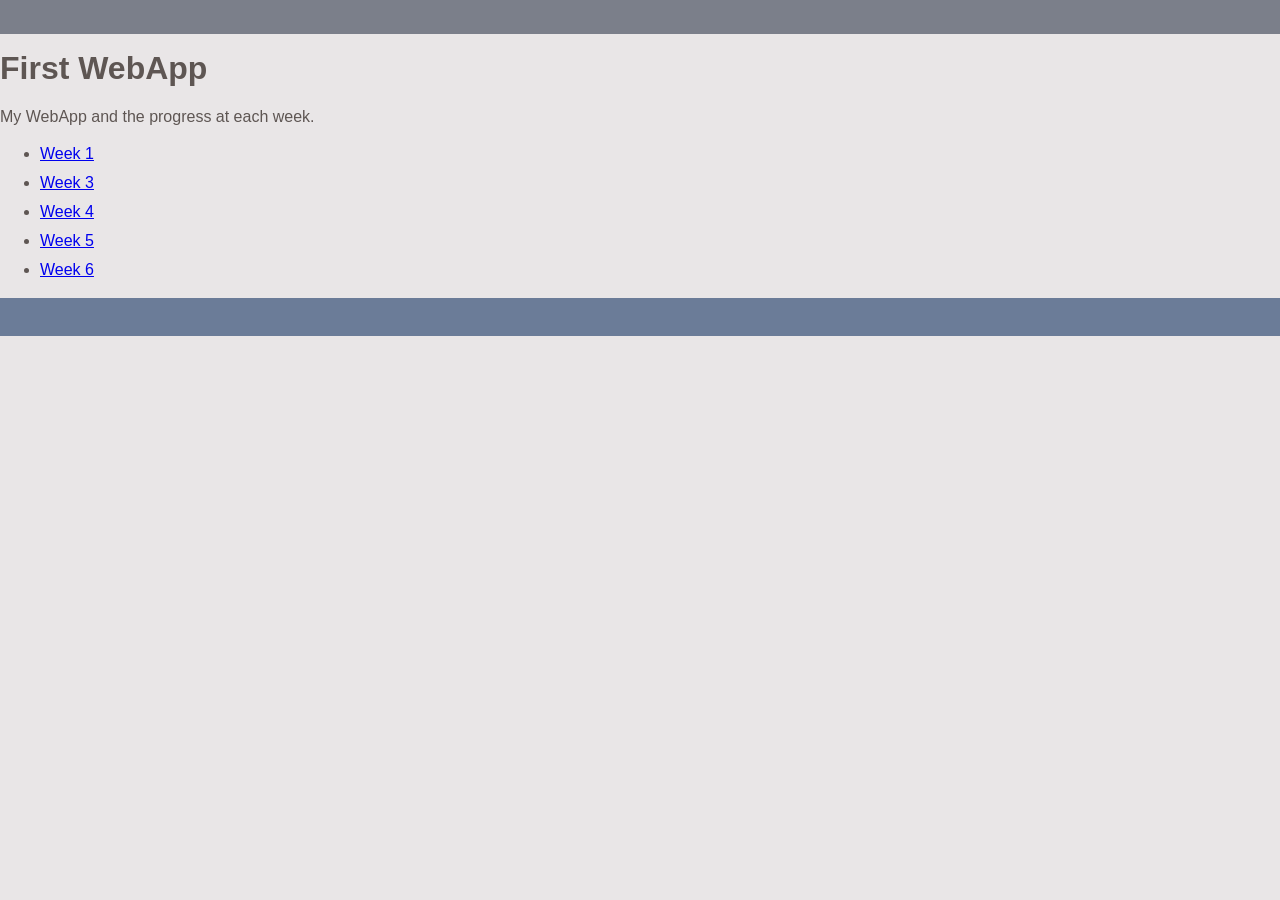
<file: index.html>
<html>
    
    <head>
        
        <title>First Web App</title>
        <link rel="stylesheet" type="text/css" href="style.css">
        <!-- research meta tags -->
    </head>

<body>

    <header>&nbsp;</header>
    <div class="main-content">
        
        <h1>First WebApp</h1>
        <p>My WebApp and the progress at each week.</p>
        
        <ul>
            <li><a href="./weeks/one.html">Week 1</a></li>
            <li><a href="./weeks/three.html">Week 3</a></li>
            <li><a href="./weeks/four.html">Week 4</a></li>
            <li><a href="./weeks/five.html">Week 5</a></li>
            <li><a href="./weeks/six.html">Week 6</a></li>
    
        </ul>
    </div>

    <footer>&nbsp;</footer>
    
</body>
</html>
</file>
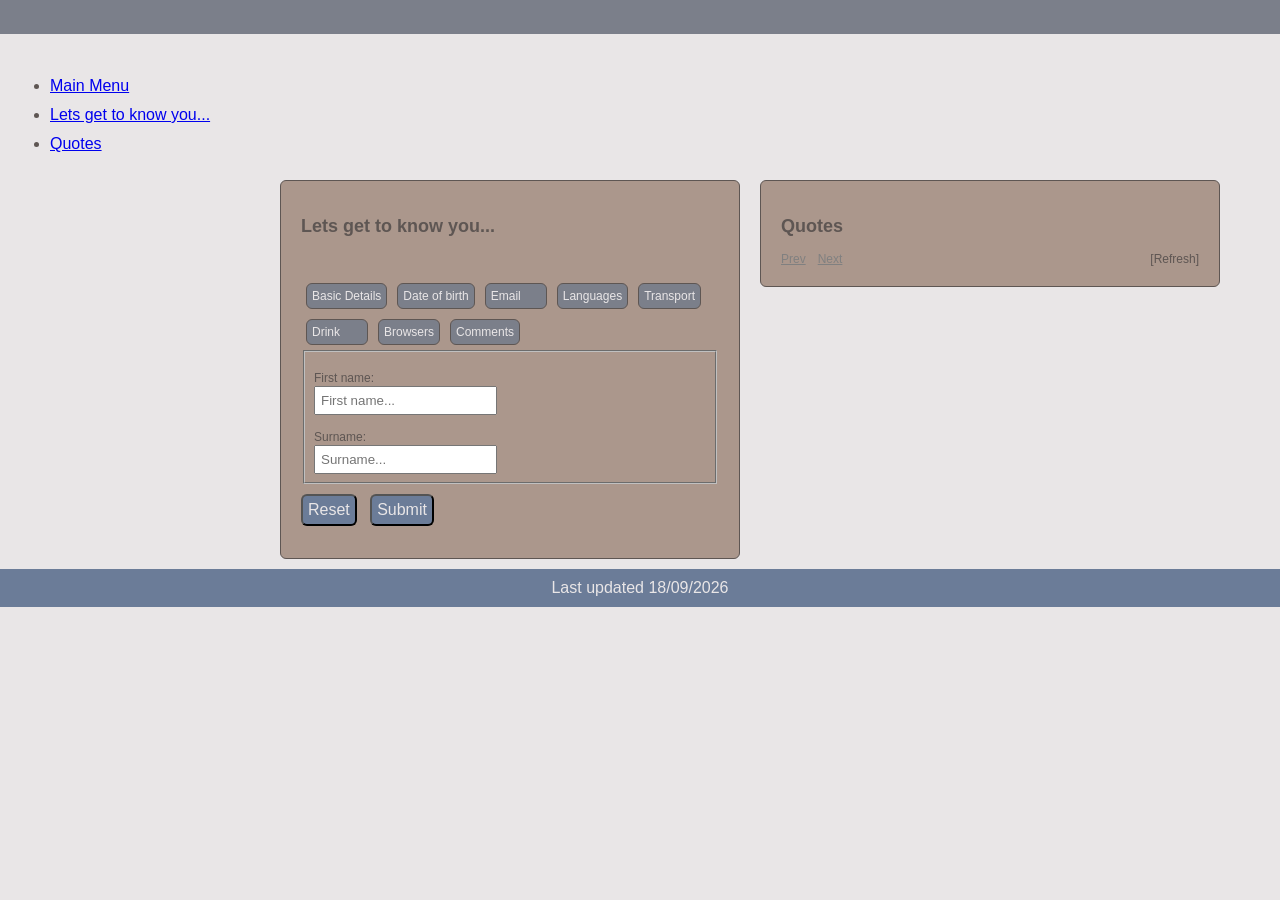
<file: weeks/five.html>
<html>

<head>
    <title>WebApp</title>
    <link rel="stylesheet" type="text/css" href="../style.css">
    <meta name="viewport" content="width=device-width, initial-scale=1.0">
</head>

<body>

    <header>&nbsp;</header>
    <div class="sidebar">
        <ul id="navigation_menu">
            <li><a href="../">Main Menu</a></li>
        </ul>
    </div>

    <div class="main">

        <h1></h1>

        <div id="form-review"></div>

        <div class="column-section-container">
            <section id="javascript_dynamic_form">
                <h2>Lets get to know you...</h2>
                <p id="form_progress_text">&nbsp;</p>
                <form id="dynamic_form" action="">

                    <div id="form_tab_buttons"></div>

                    <fieldset id="fieldset_1" tabName="Basic Details">
                        <label for="fname">First name:</label>
                        <input id="fname" maxlength="20" name="fname" type="text" placeholder="First name..." required>

                        <label for="surname">Surname:</label>
                        <input id="surname" maxlength="20" name="surname" type="text" placeholder="Surname..." required>
                    </fieldset>

                    <fieldset id="fieldset_2" tabName="Date of birth">
                        <label for="birthday">Birthday:</label>
                        <input type="date" id="birthday" name="birthday" required>
                    </fieldset>

                    <fieldset id="fieldset_3" tabName="Email">
                        <label for="email">Enter your email:</label>
                        <input type="email" id="email" maxlength="50" name="email" placeholder="Email..." required>
                    </fieldset>

                    <fieldset id="fieldset_4" tabName="Languages">
                        <p>Whats your favourite language?</p>
                        <input type="radio" id="html" name="fav_lang" value="HTML">
                        <label for="html">HTML</label>
                        <input type="radio" id="css" name="fav_lang" value="CSS">
                        <label for="css">CSS</label>
                        <input type="radio" id="javascript" name="fav_lang" value="Javascript">
                        <label for="javascript">Javascript</label>
                    </fieldset>

                    <fieldset id="fieldset_5" tabName="Transport">
                        <!--Next question-->
                        <p>Which method of transport are available to you?</p>
                        <input type="checkbox" id="vehicle1" name="vehicle1" value="Bike">
                        <label for="vehicle1">Bike</label>
                        <input type="checkbox" id="vehicle2" name="vehicle1" value="Car">
                        <label for="vehicle2">Car</label>
                        <input type="checkbox" id="vehicle3" name="vehicle1" value="Tram">
                        <label for="vehicle3">Tram</label>
                        <input type="checkbox" id="vehicle4" name="vehicle1" value="Bus">
                        <label for="vehicle4">Bus</label>
                    </fieldset>

                    <fieldset id="fieldset_6" tabName="Drink">
                        <p for="drinks">Which drink do you prefer when working:</p>
                        <select id="drinks" name="drinks" required>
                            <option value=""></option>
                            <option value="Tea">Tea</option>
                            <option value="Coffee">Coffee</option>
                            <option value="Water">Water</option>
                            <option value="Pop">Pop</option>
                        </select>
                    </fieldset>
                    
                    <fieldset id="fieldset_7" tabName="Browsers">
                        <p>What browser are you using?</p>
                        <input list="browsers" name="browsers" required>
                        <datalist id="browsers">
                            <option value="Edge">
                            <option value="Firefox">
                            <option value="Chrome">
                            <option value="Opera">
                            <option value="Safari">
                        </datalist>
                    </fieldset>

                    <fieldset id="fieldset_8" tabName="Comments">
                        <p>Is there anything else you'd like to discuss?</p>
                        <textarea id="further_comments" name="further_comments"></textarea>
                    </fieldset>

                    <button id="button_reset" type="reset">Reset</button>

                    <input id="dynamic_form_submit" type="submit">

                </form>

            </section>

            <section id="quotes_section">
                <h2>Quotes</h2>
                <p id="quote-value"></p>
                <span id="quote_author"></span>
                <div id="quote-menu-options">
                    <div id="quote-selector-container">
                        <div id="prev_selector" quote_status="disabled" onclick="updatePage(-1);">Prev</div>
                        <div id="selector_page_details"></div>
                        <div id="next_selector" quote_status="disabled" onclick="updatePage(1)">Next</div>
                    </div>
                    <div id="clear-local-cache" onClick="clearLocalCache();">[Refresh]</div>
                </div>
                <script>
                    let quotes_list = [];
                    let quote_index = 0;

                    async function getQuotes(){
                        
                        await fetch("https://api.freeapi.app/api/v1/public/quotes/", {
                            method:"get",
                            headers: {
                                "Accept":"application/json"
                            }
                        })
                        .then(async (response)=>{
                            const result = await response.json();
                            quotes = result.data.data;
                            localStorage.setItem("quotes_list", JSON.stringify(quotes));
                            getDisplayQuotes();
                        })
                        .catch(e=>console.log(e));

                    }

                    function show_quotes(quotes_string){
                        
                        try {
                            quotes_list = JSON.parse(quotes_string);
                            
                            const quote_text_object = document.getElementById("quote-value");
                            const quote_author_object = document.getElementById("quote_author");

                            quote_text_object.innerHTML = quotes_list[quote_index].content;
                            quote_author_object.innerHTML = quotes_list[quote_index].author;
                                                    
                            // disable previous and next
                            document.getElementById("prev_selector").setAttribute("quote_status", "disabled"); 
                            document.getElementById("next_selector").setAttribute("quote_status", "disabled");

                            if (quote_index > 0){
                                document.getElementById("prev_selector").setAttribute("quote_status", "enabled");
                            } 

                            if (quote_index < quotes_list.length-1){
                                document.getElementById("next_selector").setAttribute("quote_status", "enabled"); 
                            }

                            document.getElementById("selector_page_details").innerText = `Page ${(quote_index + 1)} of ${quotes_list.length}`;
                            
                        }
                        catch(e){
                            // the quotes can't be converted to JSON or the index can't be updated 
                            // then set the index to 0 
                            // return and don't go any further
                            return;
                        }
                        

                    }

                    function updatePage(moveValue){
                        quote_index = quote_index + moveValue;  //set index to plus or minus depending on prev/next
                        if (quote_index < 0) quote_index = 0;   //set to zero if less that zero (first index)
                        if (quote_index >= quotes_list.length) quote_index = quotes_list.length-1  //set to the end of the list if greater than that value
                        getDisplayQuotes();
                    }

                    function getDisplayQuotes(){
                        let quotes_string = localStorage.getItem("quotes_list");
                        
                        if (quotes_string === null) {
                            getQuotes();
                            return;
                        }
                    
                        show_quotes(quotes_string);
                        
                    }
                    
                    function clearLocalCache(){
                        // set local storage to null and then get values from the api
                        localStorage.setItem("quotes_list", null);
                        getQuotes();
                    }

                    getDisplayQuotes();
                    
                </script>

            </section>


        </div>

    </div>

    <footer>Last updated 18/09/2026</footer>


    <script src="./weekfourscript.js"></script>
    <script src="./form_script.js"></script>

</body>

</html>
</file>
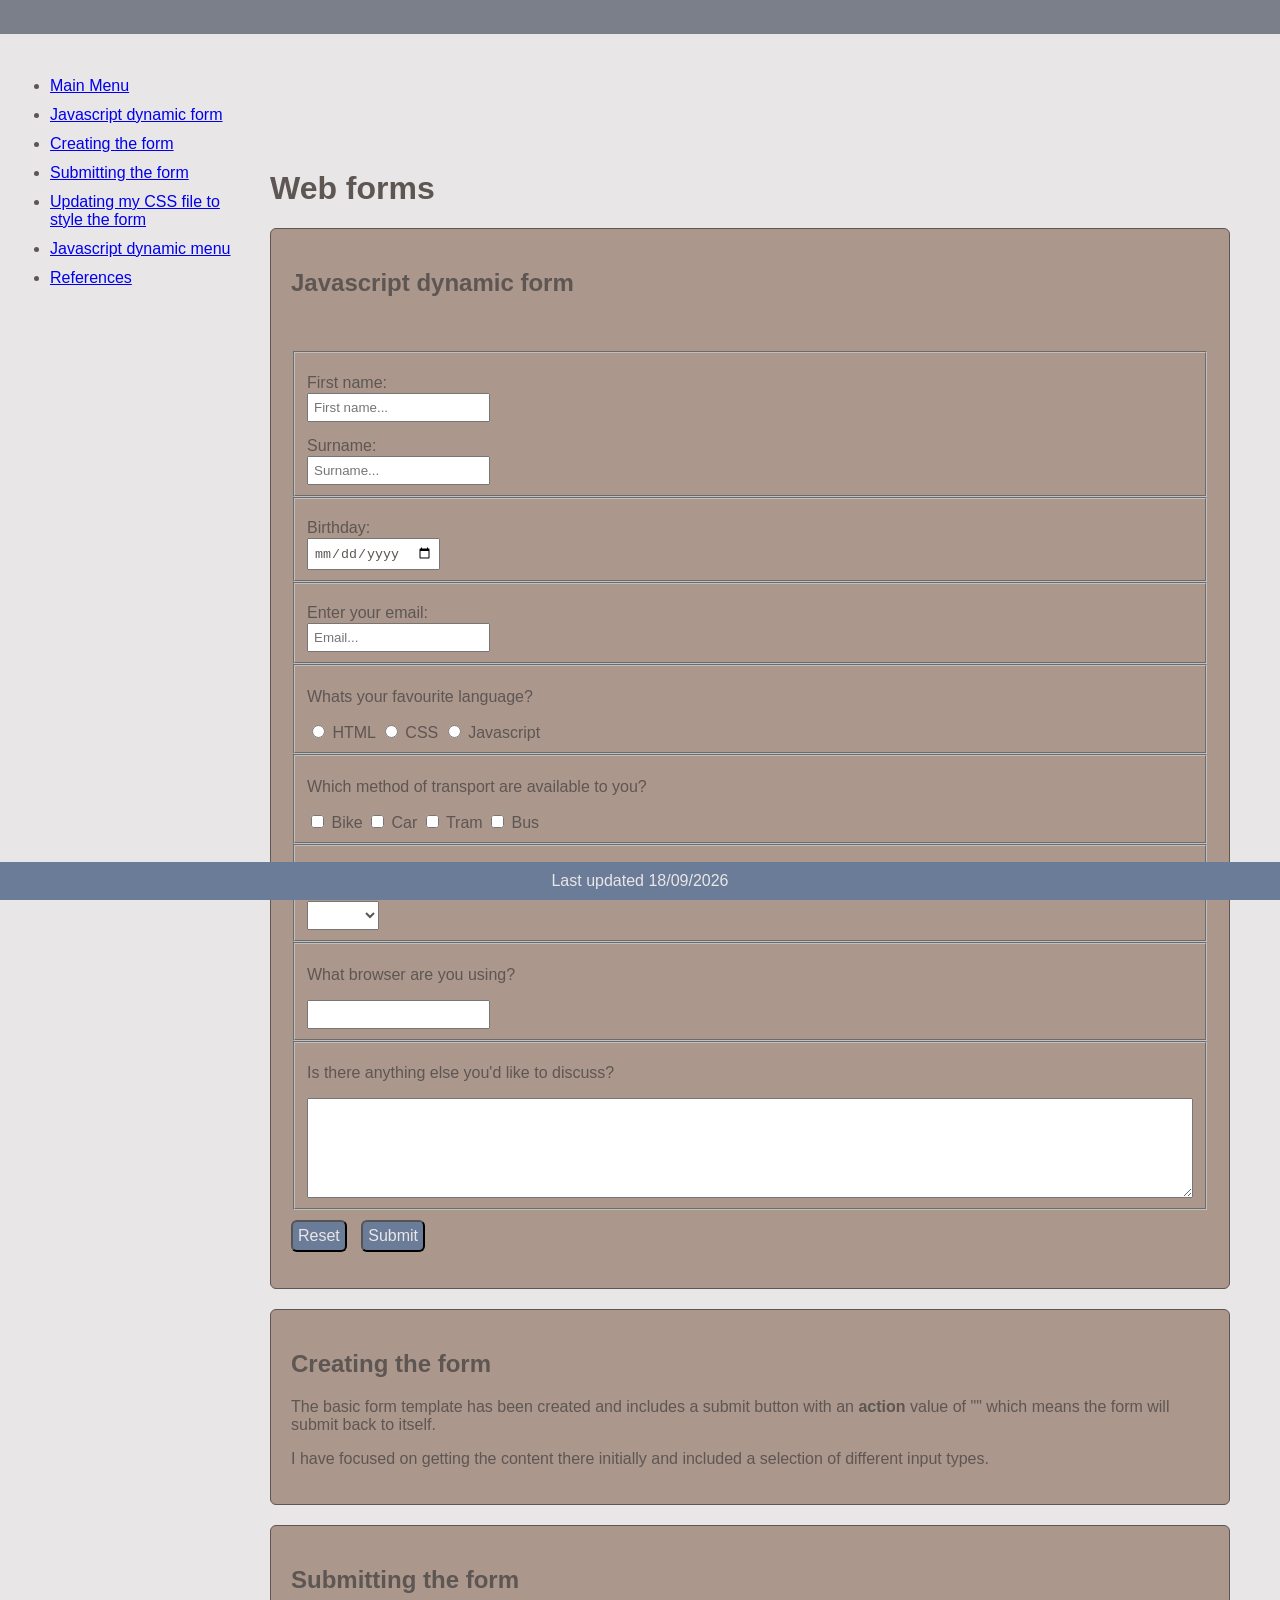
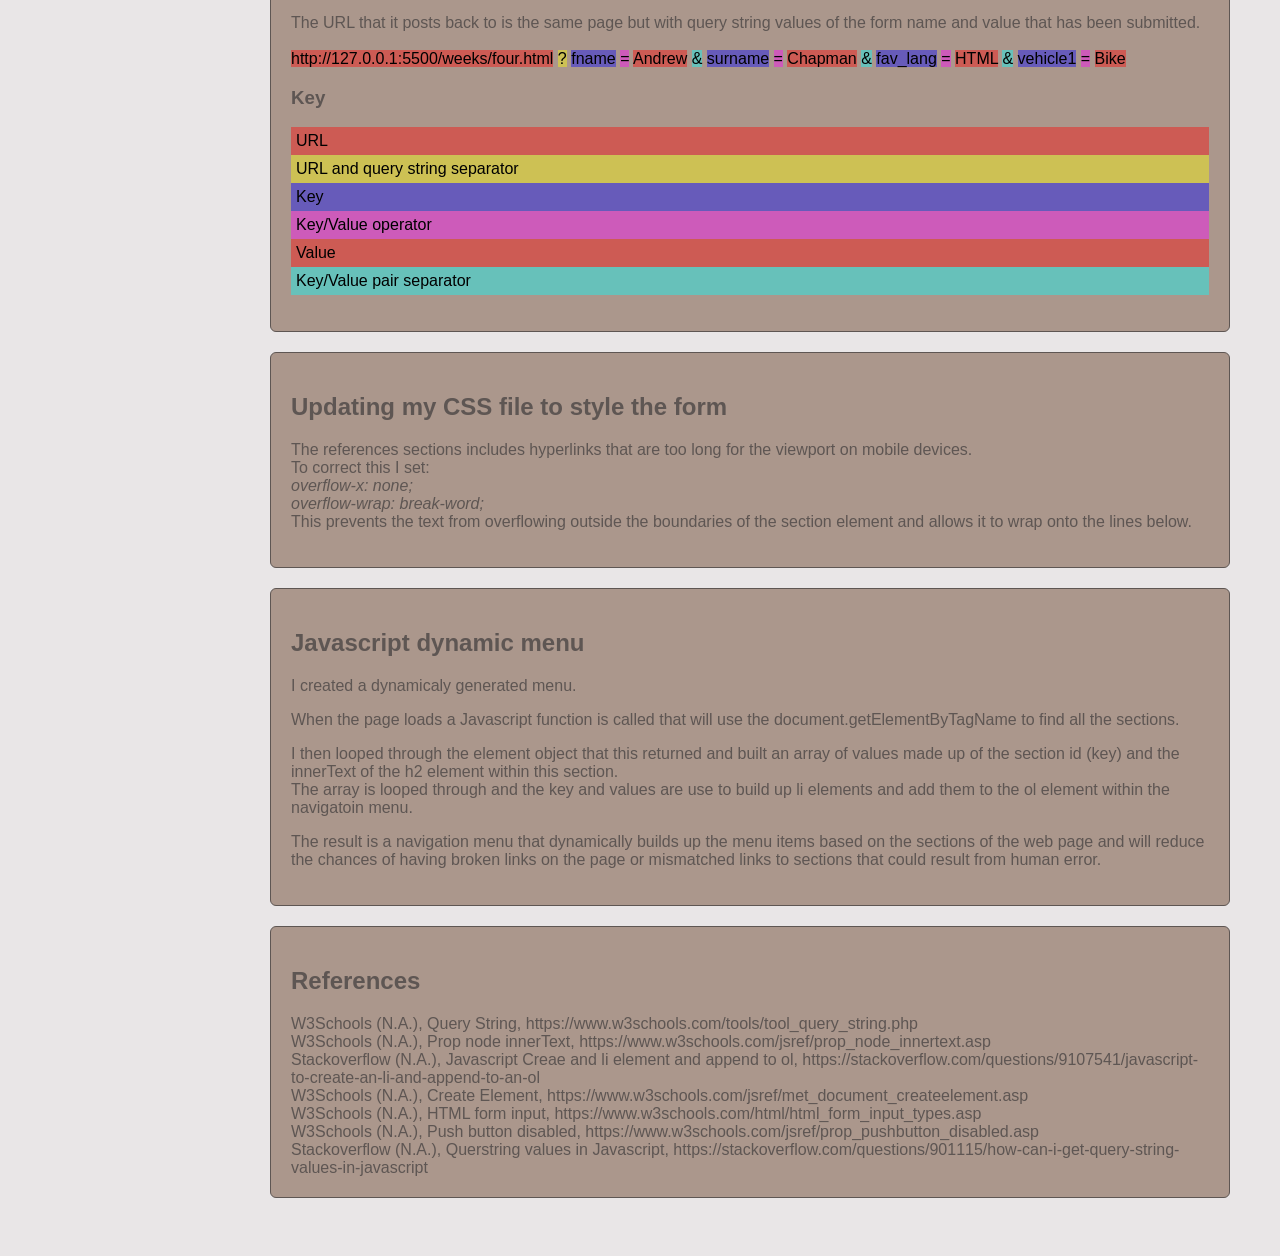
<file: weeks/four.html>
<html>

<head>
    <title>WebApp</title>
    <link rel="stylesheet" type="text/css" href="../style.css">
    <meta name="viewport" content="width=device-width, initial-scale=1.0">
</head>

<body>

    <header>&nbsp;</header>
    <div class="sidebar">
        <ul id="navigation_menu">
            <li><a href="../">Main Menu</a></li>
        </ul>
    </div>

    <div class="main">

        <h1>Web forms</h1>

        <div id="form-review"></div>

        <section id="javascript_dynamic_form">
            <h2>Javascript dynamic form</h2>
            <p id="form_progress_text">&nbsp;</p>
            <form id="dynamic" action="">

                <fieldset id="fieldset_1">
                    <label for="fname">First name:</label>
                    <input id="fname" maxlength="20" name="fname" type="text" placeholder="First name..." required>

                    <label for="surname">Surname:</label>
                    <input id="surname" maxlength="20" name="surname" type="text" placeholder="Surname..." required>
                </fieldset>

                <fieldset id="fieldset_2">
                    <label for="birthday">Birthday:</label>
                    <input type="date" id="birthday" name="birthday" required>
                </fieldset>

                <fieldset id="fieldset_3">
                    <label for="email">Enter your email:</label>
                    <input type="email" id="email" maxlength="50" name="email" placeholder="Email..." required>
                </fieldset>

                <fieldset id="fieldset_4">
                    <p>Whats your favourite language?</p>
                    <input type="radio" id="html" name="fav_lang" value="HTML">
                    <label for="html">HTML</label>
                    <input type="radio" id="css" name="fav_lang" value="CSS">
                    <label for="css">CSS</label>
                    <input type="radio" id="javascript" name="fav_lang" value="Javascript">
                    <label for="javascript">Javascript</label>
                </fieldset>

                <fieldset id="fieldset_5">
                    <!--Next question-->
                    <p>Which method of transport are available to you?</p>
                    <input type="checkbox" id="vehicle1" name="vehicle1" value="Bike">
                    <label for="vehicle1">Bike</label>
                    <input type="checkbox" id="vehicle2" name="vehicle1" value="Car">
                    <label for="vehicle2">Car</label>
                    <input type="checkbox" id="vehicle3" name="vehicle1" value="Tram">
                    <label for="vehicle3">Tram</label>
                    <input type="checkbox" id="vehicle4" name="vehicle1" value="Bus">
                    <label for="vehicle4">Bus</label>
                </fieldset>

                <fieldset id="fieldset_6">
                    <p for="drinks">Which drink do you prefer when working:</p>
                    <select id="drinks" name="drinks" required>
                        <option value=""></option>
                        <option value="Tea">Tea</option>
                        <option value="Coffee">Coffee</option>
                        <option value="Water">Water</option>
                        <option value="Pop">Pop</option>
                    </select>
                </fieldset>
                
                <fieldset id="fieldset_7">
                    <p>What browser are you using?</p>
                    <input list="browsers" name="browsers" required>
                    <datalist id="browsers">
                        <option value="Edge">
                        <option value="Firefox">
                        <option value="Chrome">
                        <option value="Opera">
                        <option value="Safari">
                    </datalist>
                </fieldset>

                <fieldset id="fieldset_8">
                    <p>Is there anything else you'd like to discuss?</p>
                    <textarea id="further_comments" name="further_comments"></textarea>
                </fieldset>

                <button id="button_reset" type="reset">Reset</button>

                <input id="dynamic_form_submit" type="submit">

            </form>

        </section>

        <section id="creating-the-form">
            <h2>Creating the form</h2>
            <p>The basic form template has been created and includes a submit button with an <b>action</b> value of ""
                which means the form will submit back to itself.</p>
            <p>I have focused on getting the content there initially and included a selection of different input types.
            </p>
        </section>

        <section id="submitting-the-form">
            <h2>Submitting the form</h2>
            <p>The URL that it posts back to is the same page but with query string values of the form name and value
                that has been submitted.
                <br>
                <br>
                <span urlpart="url">http://127.0.0.1:5500/weeks/four.html</span>
                <span urlpart="separator">?</span>
                <span urlpart="key">fname</span>
                <span urlpart="operator">=</span>
                <span urlpart="value">Andrew</span>
                <span urlpart="key-value-separator">&</span>
                <span urlpart="key">surname</span>
                <span urlpart="operator">=</span>
                <span urlpart="value">Chapman</span>
                <span urlpart="key-value-separator">&</span>
                <span urlpart="key">fav_lang</span>
                <span urlpart="operator">=</span>
                <span urlpart="value">HTML</span>
                <span urlpart="key-value-separator">&</span>
                <span urlpart="key">vehicle1</span>
                <span urlpart="operator">=</span>
                <span urlpart="value">Bike</span>

                <br>
            <h3>Key</h3>
            <div class="key" urlpart="url">URL</div>
            <div class="key" urlpart="separator">URL and query string separator</div>
            <div class="key" urlpart="key">Key</div>
            <div class="key" urlpart="operator">Key/Value operator</div>
            <div class="key" urlpart="value">Value</div>
            <div class="key" urlpart="key-value-separator">Key/Value pair separator</div>
            </p>
        </section>

        <section id="updating_css">
            <h2>Updating my CSS file to style the form</h2>
            <p>The references sections includes hyperlinks that are too long for the viewport on mobile devices.
                <br>To correct this I set:
                <br><i>overflow-x: none;</i>
                <br><i>overflow-wrap: break-word;</i>
                <br>This prevents the text from overflowing outside the boundaries of the section element and allows it
                to wrap onto the lines below.
            </p>
        </section>


        <section id="javascript_dynamic_menu">
            <h2>Javascript dynamic menu</h2>
            <p>I created a dynamicaly generated menu.</p>
            <p>When the page loads a Javascript function is called that will use the document.getElementByTagName to find all the sections.</p>
            <p>I then looped through the element object that this returned and built an array of values made up of the section id (key) and the innerText of the h2 element within this section.
                <br>The array is looped through and the key and values are use to build up li elements and add them to the ol element within the navigatoin menu.   
            </p>
            <p>The result is a navigation menu that dynamically builds up the menu items based on the sections of the web page and will reduce the chances of having broken links on the page or mismatched links to sections that could result from human error.
            </p>
        </section>


        <section id="references">
            <h2>References</h2>
            <div></div>
            <div>W3Schools (N.A.), Query String, https://www.w3schools.com/tools/tool_query_string.php</div>
            <div>W3Schools (N.A.), Prop node innerText, https://www.w3schools.com/jsref/prop_node_innertext.asp</div>
            <div>Stackoverflow (N.A.), Javascript Creae and li element and append to ol, https://stackoverflow.com/questions/9107541/javascript-to-create-an-li-and-append-to-an-ol</div>
            <div>W3Schools (N.A.), Create Element, https://www.w3schools.com/jsref/met_document_createelement.asp</div>
            <div>W3Schools (N.A.), HTML form input, https://www.w3schools.com/html/html_form_input_types.asp</div>
            <div>W3Schools (N.A.), Push button disabled, https://www.w3schools.com/jsref/prop_pushbutton_disabled.asp</div>
            <div>Stackoverflow (N.A.), Querstring values in Javascript, https://stackoverflow.com/questions/901115/how-can-i-get-query-string-values-in-javascript</div>

        </section>

    </div>

    <footer>Last updated 18/09/2026</footer>


    <script src="./weekfourscript.js"></script>

</body>

</html>
</file>
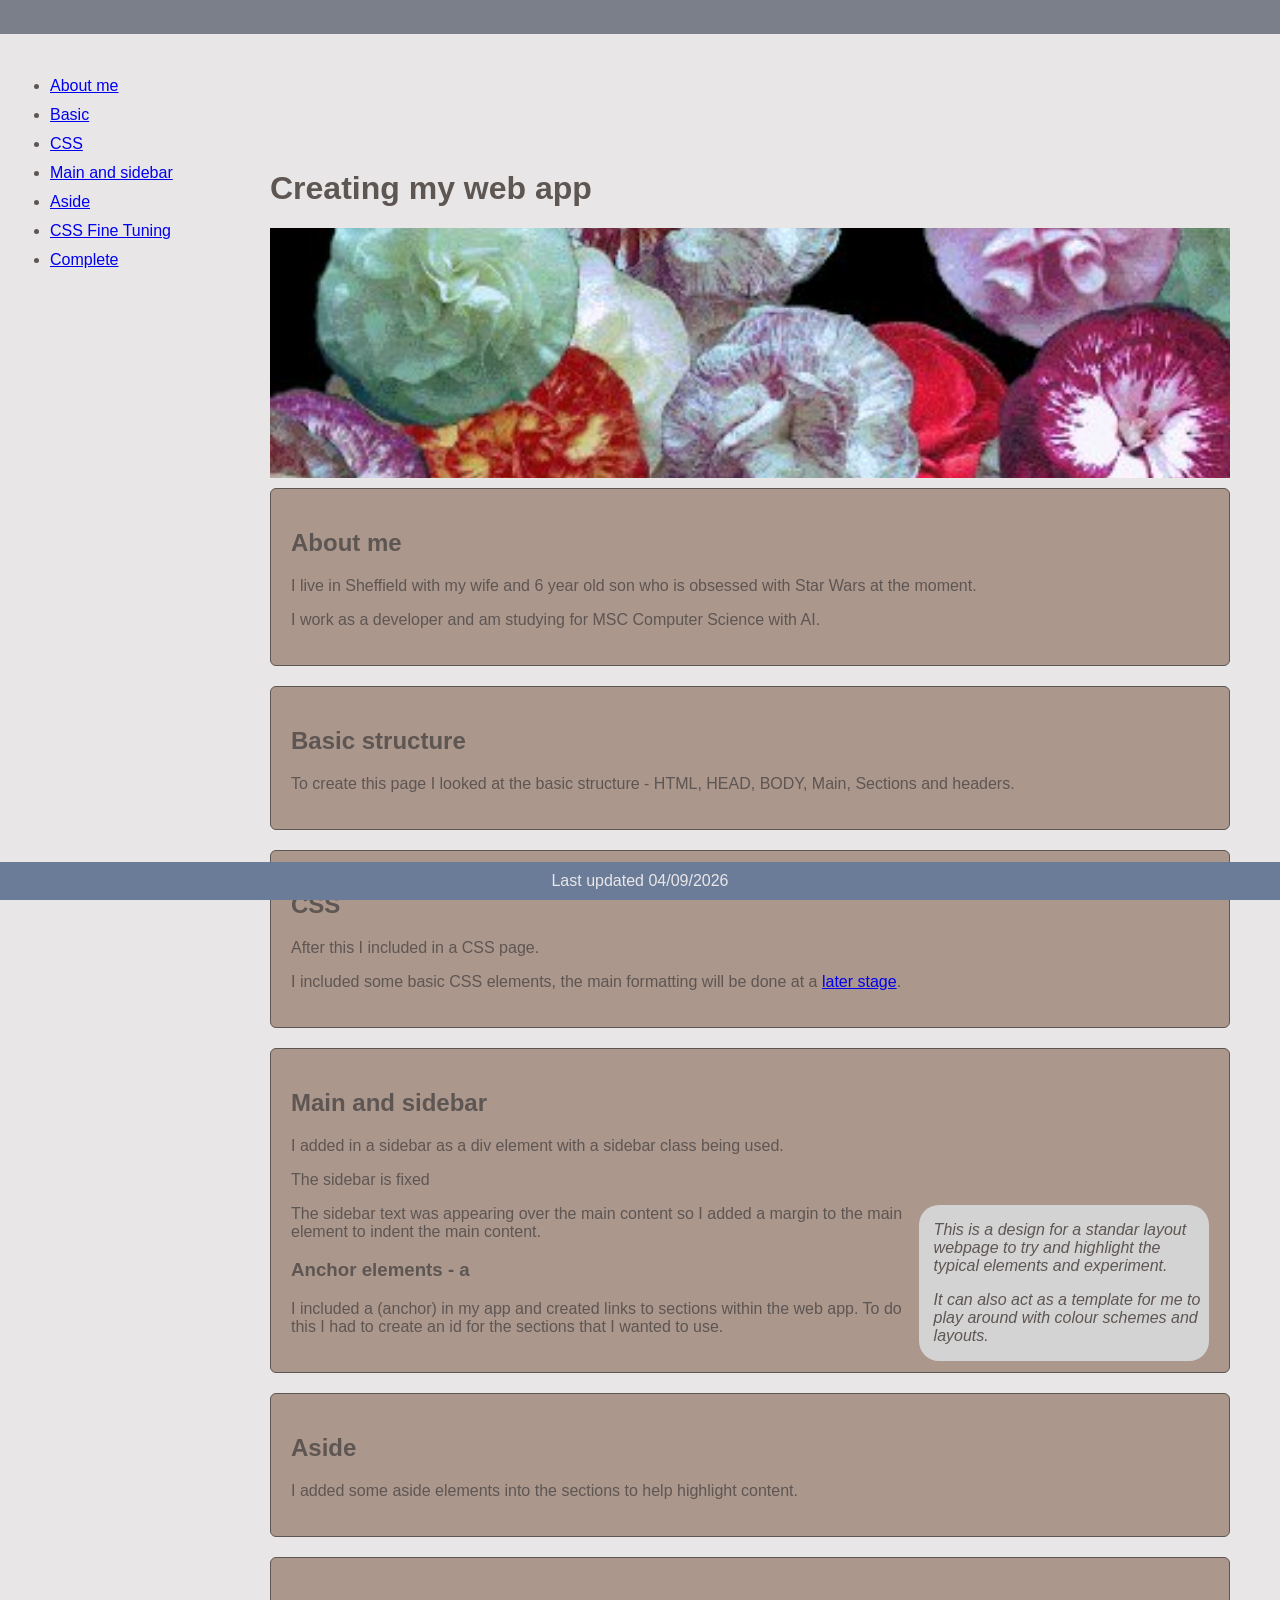
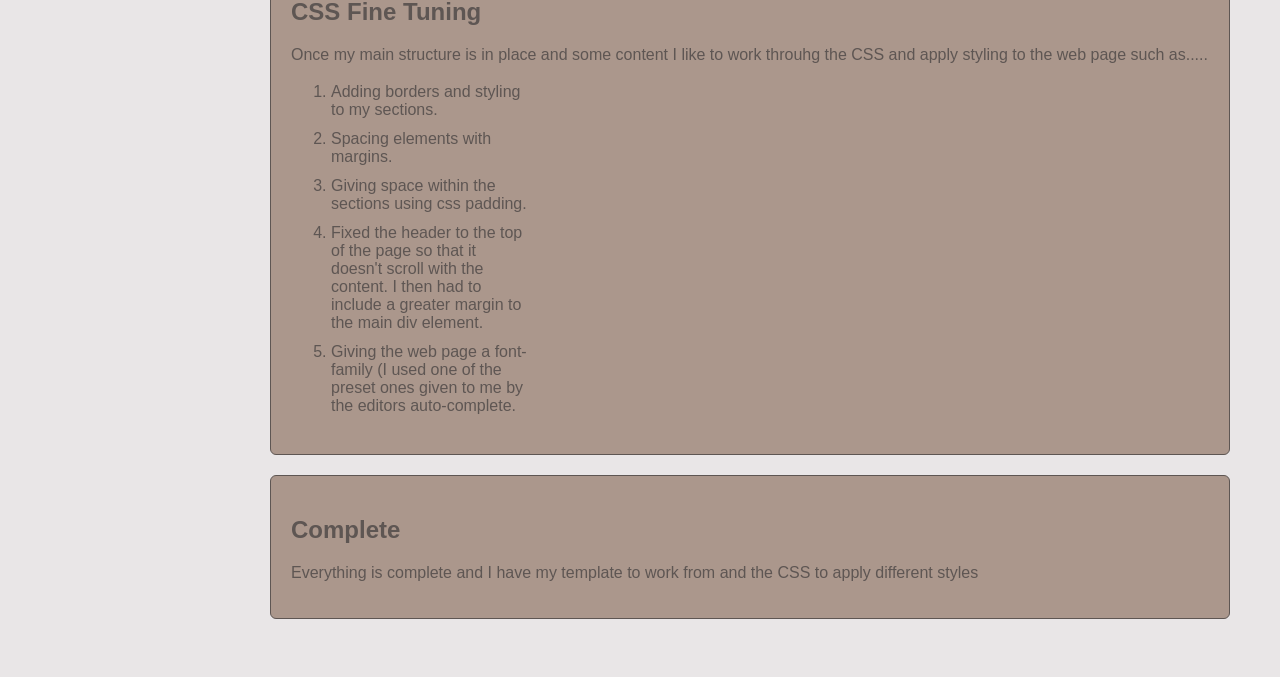
<file: weeks/one.html>
<html>
    
    <head>
        
        <title>First Web App</title>
        <link rel="stylesheet" type="text/css" href="../style.css">
        <!-- research meta tags -->
    </head>

<body>

    <header>&nbsp;</header>
    <div class="sidebar">
        <ul>
            <li><a href="#about">About me</a></li>
            <li><a href="#basic">Basic</a></li>
            <li><a href="#css">CSS</a></li>
            <li><a href="#main_sidebar">Main and sidebar</a></li>
            <li><a href="#aside">Aside</a></li>
            <li><a href="#css_fine_tuning">CSS Fine Tuning</a></li>
            <li><a href="#complete">Complete</a></li>
        </ul>
    </div>

    <div class="main">
        <h1>Creating my web app</h1>
        <img class="header_image" src="../images/carn4003.jpg" alt="Image of multiple carnations" >  
        
        <section id="about">
            <h2>About me</h2>
            <p>I live in Sheffield with my wife and 6 year old son who is obsessed with Star Wars at the moment.</p>
            <p>I work as a developer and am studying for MSC Computer Science with AI.</p>
        </section>

        <section id="basic">
            <h2>Basic structure</h2>
            <p>To create this page I looked at the basic structure - HTML, HEAD, BODY, Main, Sections and headers.</p>
        </section>

        <section id="css">
            <h2>CSS</h2>
            <p>After this I included in a CSS page.</p>
            <p>I included some basic CSS elements, the main formatting will be done at a <a href="#css_fine_tuning">later stage</a>.</p>
        </section>

        <section id="main_sidebar">
            <h2>Main and sidebar</h2>
            <p>I added in a sidebar as a div element with a sidebar class being used.</p>
            <p>The sidebar is fixed </p>
            <aside>
                <p>This is a design for a standar layout webpage to try and highlight the typical elements and experiment.</p>
                <p>It can also act as a template for me to play around with colour schemes and layouts.</p>
            </aside>
            <p>The sidebar text was appearing over the main content so I added a margin to the main element to indent the main content.</p>
            <h3>Anchor elements - a</h3>
            <p>I included a (anchor) in my app and created links to sections within the web app.  To do this I had to create an id for the sections that I wanted to use.</p>
        </section>

        <section id="aside">
            <h2>Aside</h2>
            <p>I added some aside elements into the sections to help highlight content.</p>
        </section>

        <section id="css_fine_tuning">
            <h2>CSS Fine Tuning</h2>
            <p>Once my main structure is in place and some content I like to work throuhg the CSS and apply styling to the web page such as.....</p>
            <ol>
                <li>Adding borders and styling to my sections.</li>
                <li>Spacing elements with margins.</li>
                <li>Giving space within the sections using css padding.</li>
                <li>Fixed the header to the top of the page so that it doesn't scroll with the content.  I then had to include a greater margin to the main div element.</li>
                <li>Giving the web page a font-family (I used one of the preset ones given to me by the editors auto-complete.</li>
            </ol>
        
        </section>
        
        <section id="complete">
            <h2>Complete</h2>
            <p>Everything is complete and I have my template to work from and the CSS to apply different styles</p>
        </section>

    </div>

    <footer>Last updated 04/09/2026</footer>
    
</body>
</html>
</file>
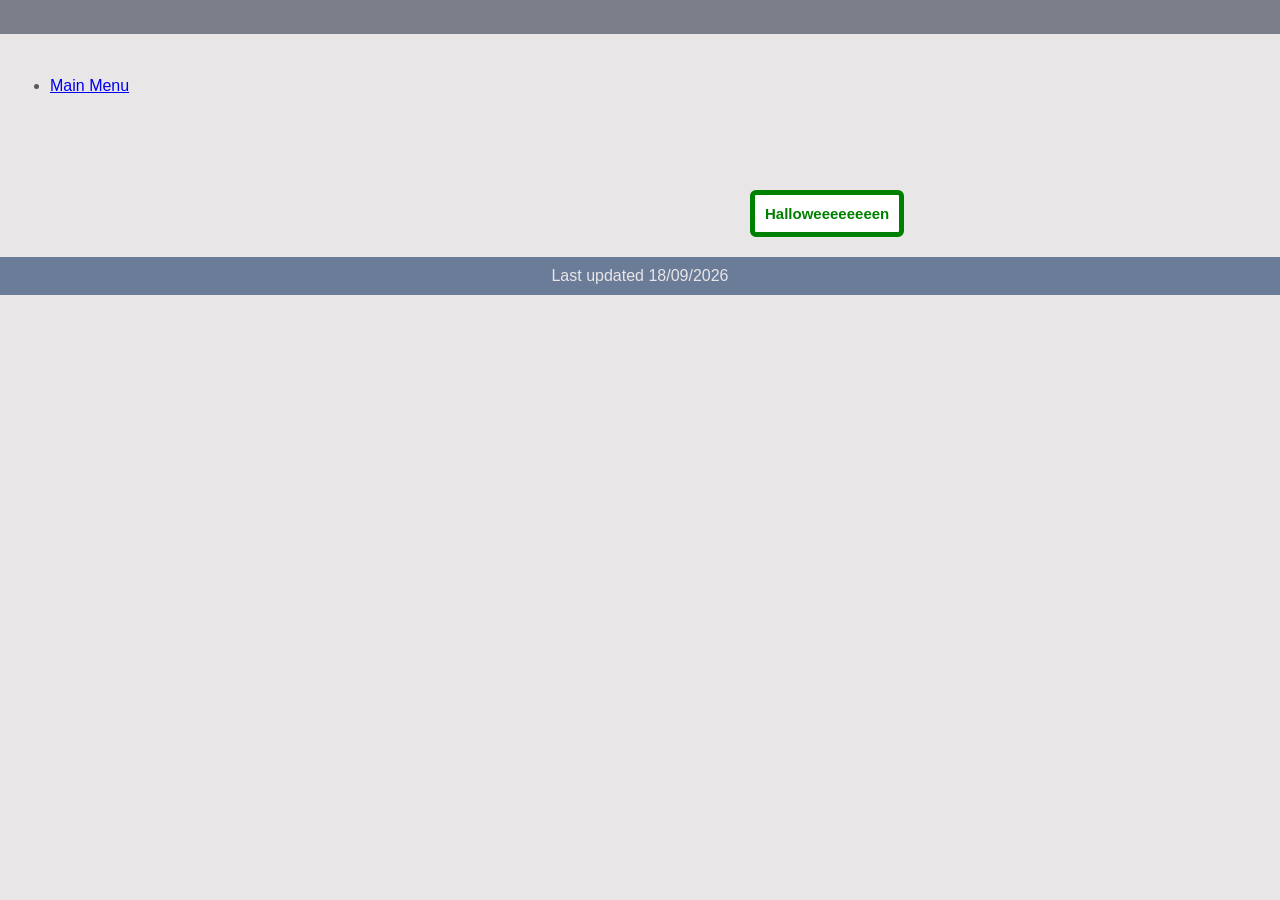
<file: weeks/six.html>
<html>

<head>
    <title>WebApp</title>
    <link rel="stylesheet" type="text/css" href="../style.css">
    <meta name="viewport" content="width=device-width, initial-scale=1.0">
    <script src="https://ajax.googleapis.com/ajax/libs/jquery/3.7.1/jquery.min.js"></script>

</head>

<body>
    <script>
        $(document).ready(function(){
            
            
                
                $("#halloween-button").click(function(){
                    setTimeout(()=>{ 
                        $("body").css("background-color", "orange");
                        $("p").css("color", "orange");
                        $("li").css("background-color", "green");
                        $("li").css("color", "white");
                        $("li").css("padding", "5px");
                        $("li a").css("color", "white");
                        $(".tab-selector").css("color", "white");
                        $(".tab-selector").css("background-color", "green");
                        $("section").css("background-color", "white");
                        $("section").css("color", "orange");
                    },  100);

                });





            // let p = $("p");
            // console.log(p);
        }); 
    </script>
    <header>&nbsp;</header>
    <div class="sidebar">
        <ul id="navigation_menu">
            <li><a href="../">Main Menu</a></li>
        </ul>
    </div>

    <div class="main">

        <h1></h1>

        <div id="form-review"></div>
        <button id="halloween-button">Halloweeeeeeeen</button>
        <div class="column-section-container">
            

        </div>

    </div>

    <footer>Last updated 18/09/2026</footer>


    <script src="./weekfourscript.js"></script>
    <script src="./form_script.js"></script>

</body>

</html>
</file>
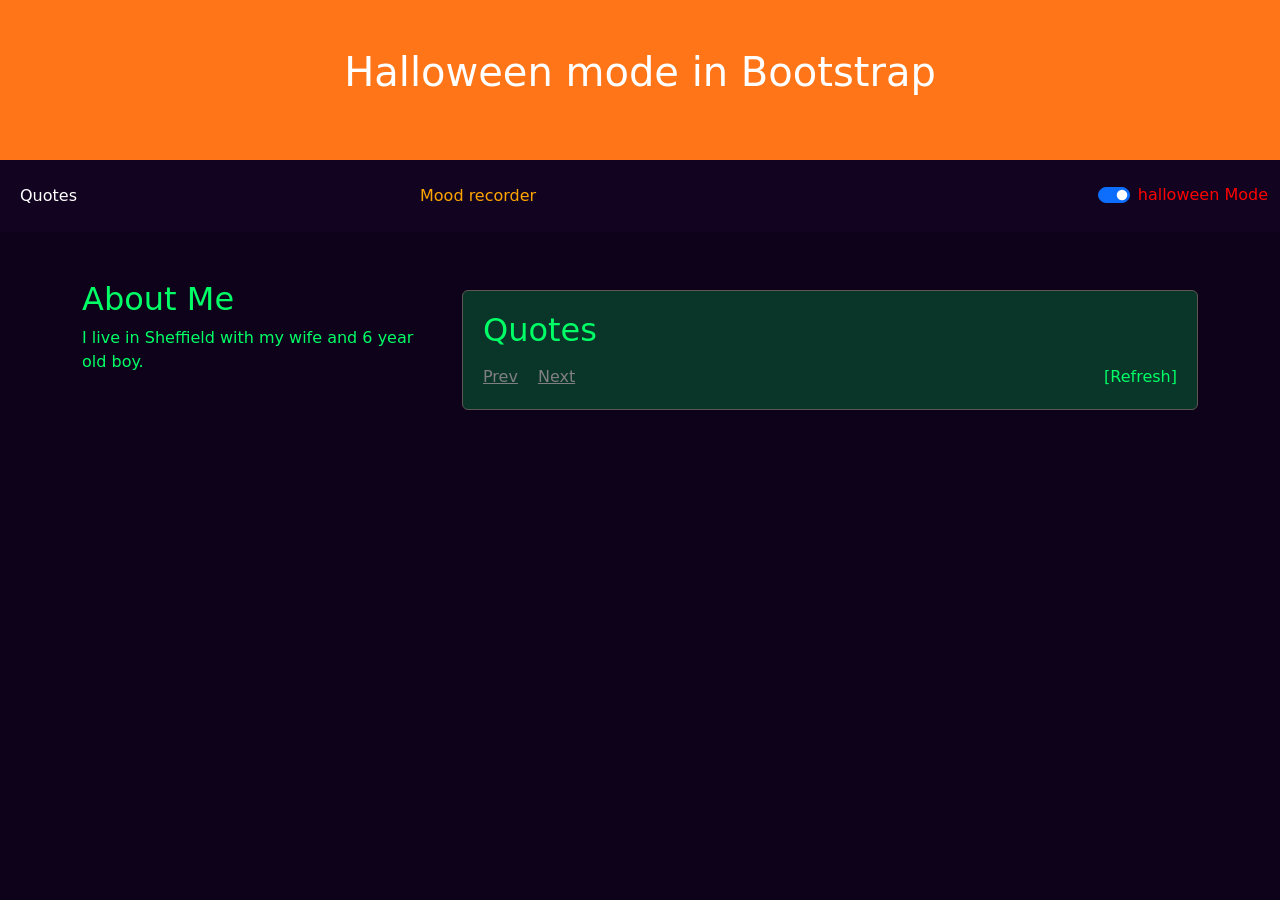
<file: weeks/six_2.html>
<html data-bs-theme="halloween">

<head>
    <title>WebApp</title>
    <meta name="viewport" content="width=device-width, initial-scale=1.0">
    <script src="https://ajax.googleapis.com/ajax/libs/jquery/3.7.1/jquery.min.js"></script>
    <!-- Latest compiled and minified CSS -->
    <link href="https://cdn.jsdelivr.net/npm/bootstrap@5.3.8/dist/css/bootstrap.min.css" rel="stylesheet">
    <!-- Latest compiled JavaScript -->
    <script src="https://cdn.jsdelivr.net/npm/bootstrap@5.3.8/dist/js/bootstrap.bundle.min.js"></script>
    <link rel="stylesheet" href="./six.css">


</head>

<body>

    <div class="p-5 bg-primary text-white text-center">
        <h1>Halloween mode in Bootstrap</h1>
        <p></p>
    </div>

    <nav class="navbar navbar-expand-sm bg-dark navbar-dark">
        <div class="container-fluid">
            <ul class="navbar-nav">
                <li class="nav-item">
                    <a class="nav-link active" href="#">Quotes</a>
                </li>
                <li class="nav-item">
                    <a class="nav-link" href="#Quotes"></a>
                </li>
                <li class="nav-item">
                    <a class="nav-link" href="#mood">Mood recorder</a>
                </li>
            </ul>
        <div class="form-check form-switch">
            <input class="form-check-input" type="checkbox" id="halloween_switch" name="halloween_switch" value="yes" checked>
            <label class="form-check-label" for="mySwitch">halloween Mode</label>
        </div>
        </div>
    </nav>

    <div class="container mt-5">
        <div class="row">
            <div class="col-sm-4">
                <h2>About Me</h2>
                <p>I live in Sheffield with my wife and 6 year old boy.</p>
            </div>
            <div class="col-sm-8">
                
                <section id="mood_section">
                <div class="card shadow-sm border-warning">
                    <div class="card-header bg-warning text-dark d-flex justify-content-between align-items-center">
                        <h2>Mood Recorder</h2>
                    </div>
                    <p class="m-3">Whats your current mood?</p>
                    <div class="card-body">
                            <form id="survey_form" action="">

                        <div class="d-flex justify-content-between align-items-center my-4 mb-3">

                            <div class="text-center">
                                <div class=""></div>
                                <small class="d-block mt-1 fw-semibold">Very Sad</small>
                            </div>

                            <div class="text-center">
                                <div class=""></div>
                                <small class="d-block mt-1 fw-semibold">Sad</small>
                            </div>

                            <div class="text-center">
                                <div class=""></div>
                                <small class="d-block mt-1 fw-semibold">Ok</small>
                            </div>

                            <div class="text-center">
                                <div class=""></div>
                                <small class="d-block mt-1 fw-semibold">Happy</small>
                            </div>

                            <div class="text-center">
                                <div class=""></div>
                                <small class="d-block mt-1 fw-semibold">Very Happy</small>
                            </div>
                        </div>

                        <div class="mb-4 px-2">
                                <input type="range" name="mood_range" class="w-90 form-range" min="1" max="5" step="1" id="mood_range" value="3">
                        </div>

                    <button id="button_reset" type="reset">Reset</button>

                    <input id="dynamic_form_submit" type="submit">

                </form>

                    </div>
                    <hr width="100%">
                    <div class="m-3">
                        <p>Historic Moods</p>
                        <div id="historic_moods_list"></div>    
                        
                    
                    </div>
                </div>
                
            </section>

            <section id="quotes_section">
                <h2>Quotes</h2>
                <p id="quote-value"></p>
                <span id="quote_author"></span>
                <div id="quote-menu-options">
                    <div id="quote-selector-container">
                        <div id="prev_selector" quote_status="disabled" onclick="updatePage(-1);">Prev</div>
                        <div id="selector_page_details"></div>
                        <div id="next_selector" quote_status="disabled" onclick="updatePage(1)">Next</div>
                    </div>
                    <div id="clear-local-cache" onClick="clearLocalCache();">[Refresh]</div>
                </div>

            </section>

            </div>
        </div>
    </div>

    <script src="./six.js"></script>

</body>

</html>
</file>
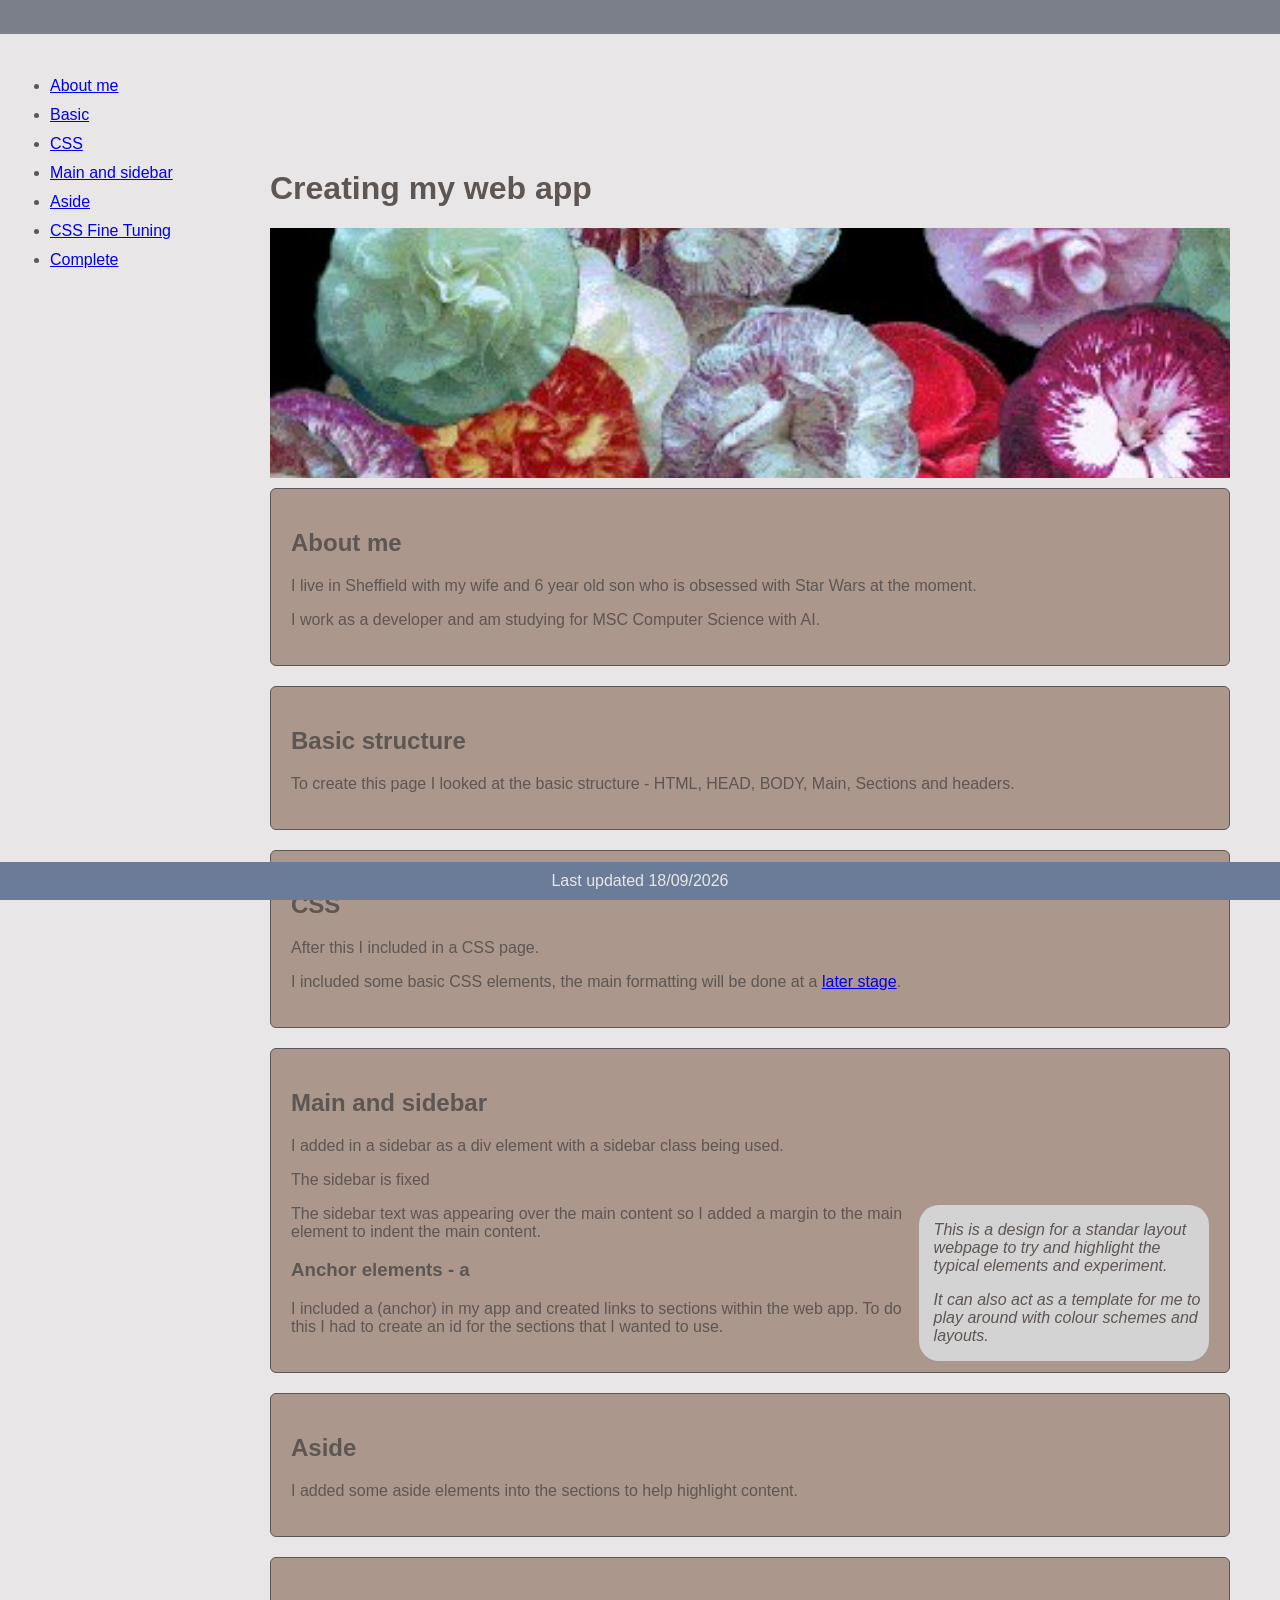
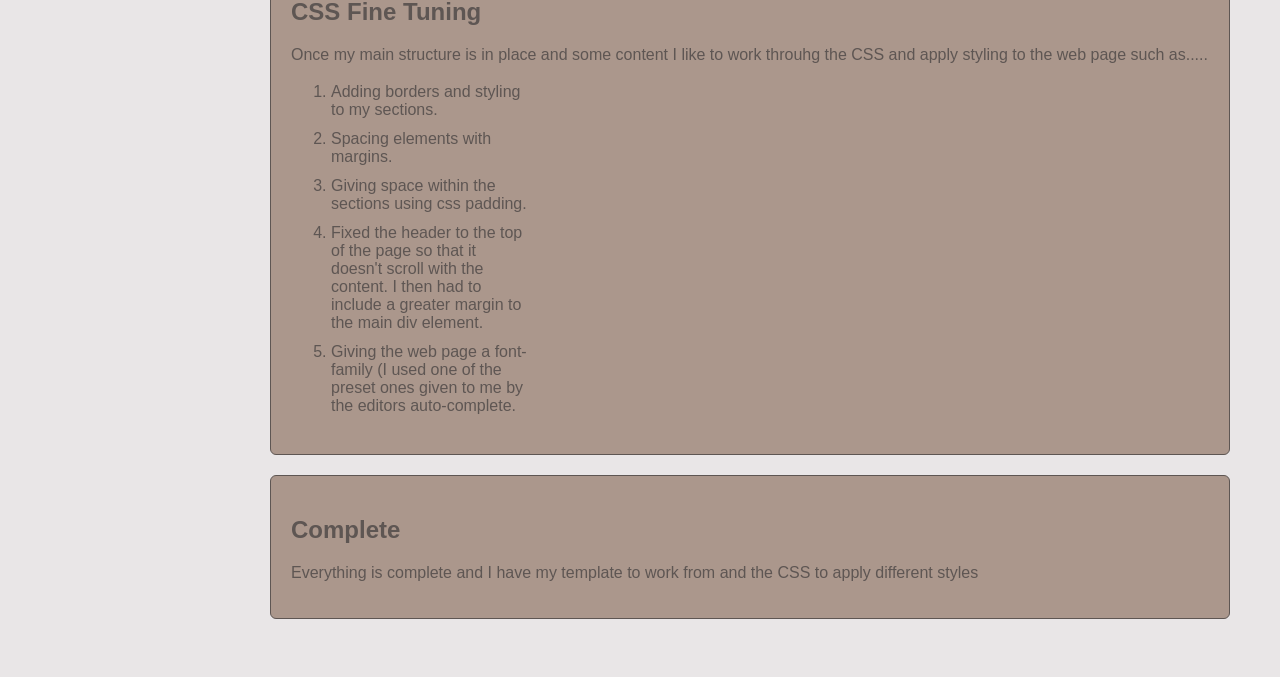
<file: weeks/three.html>
<html>
    
    <head>        
        <title>WebApp</title>
        <link rel="stylesheet" type="text/css" href="../style.css">
        <meta name="viewport" content="width=device-width, initial-scale=1.0">
    </head>

<body>
    
    <header>&nbsp;</header>
    <div class="sidebar">
        <ul>
            <li><a href="#about">About me</a></li>
            <li><a href="#basic">Basic</a></li>
            <li><a href="#css">CSS</a></li>
            <li><a href="#main_sidebar">Main and sidebar</a></li>
            <li><a href="#aside">Aside</a></li>
            <li><a href="#css_fine_tuning">CSS Fine Tuning</a></li>
            <li><a href="#complete">Complete</a></li>
        </ul>
    </div>

    <div class="main">
        <h1>Creating my web app</h1>
        <img class="header_image" src="../images/carn4003.jpg" alt="Image of multiple carnations" >
        
        <section id="about">
            <h2>About me</h2>
            <p>I live in Sheffield with my wife and 6 year old son who is obsessed with Star Wars at the moment.</p>
            <p>I work as a developer and am studying for MSC Computer Science with AI.</p>
        </section>

        
        <section id="basic">
            <h2>Basic structure</h2>
            <p>To create this page I looked at the basic structure - HTML, HEAD, BODY, Main, Sections and headers.</p>
        </section>

        <section id="css">
            <h2>CSS</h2>
            <p>After this I included in a CSS page.</p>
            <p>I included some basic CSS elements, the main formatting will be done at a <a href="#css_fine_tuning">later stage</a>.</p>
        </section>

        <section id="main_sidebar">
            <h2>Main and sidebar</h2>
            <p>I added in a sidebar as a div element with a sidebar class being used.</p>
            <p>The sidebar is fixed </p>
            <aside>
                <p>This is a design for a standar layout webpage to try and highlight the typical elements and experiment.</p>
                <p>It can also act as a template for me to play around with colour schemes and layouts.</p>
            </aside>
            <p>The sidebar text was appearing over the main content so I added a margin to the main element to indent the main content.</p>
            <h3>Anchor elements - a</h3>
            <p>I included a (anchor) in my app and created links to sections within the web app.  To do this I had to create an id for the sections that I wanted to use.</p>
        </section>

        <section id="aside">
            <h2>Aside</h2>
            <p>I added some aside elements into the sections to help highlight content.</p>
        </section>

        <section id="css_fine_tuning">
            <h2>CSS Fine Tuning</h2>
            <p>Once my main structure is in place and some content I like to work throuhg the CSS and apply styling to the web page such as.....</p>
            <ol>
                <li>Adding borders and styling to my sections.</li>
                <li>Spacing elements with margins.</li>
                <li>Giving space within the sections using css padding.</li>
                <li>Fixed the header to the top of the page so that it doesn't scroll with the content.  I then had to include a greater margin to the main div element.</li>
                <li>Giving the web page a font-family (I used one of the preset ones given to me by the editors auto-complete.</li>
            </ol>
        
        </section>
        
        <section id="complete">
            <h2>Complete</h2>
            <p>Everything is complete and I have my template to work from and the CSS to apply different styles</p>
        </section>

    </div>

    <footer>Last updated 18/09/2026</footer>
    
</body>
</html>
</file>
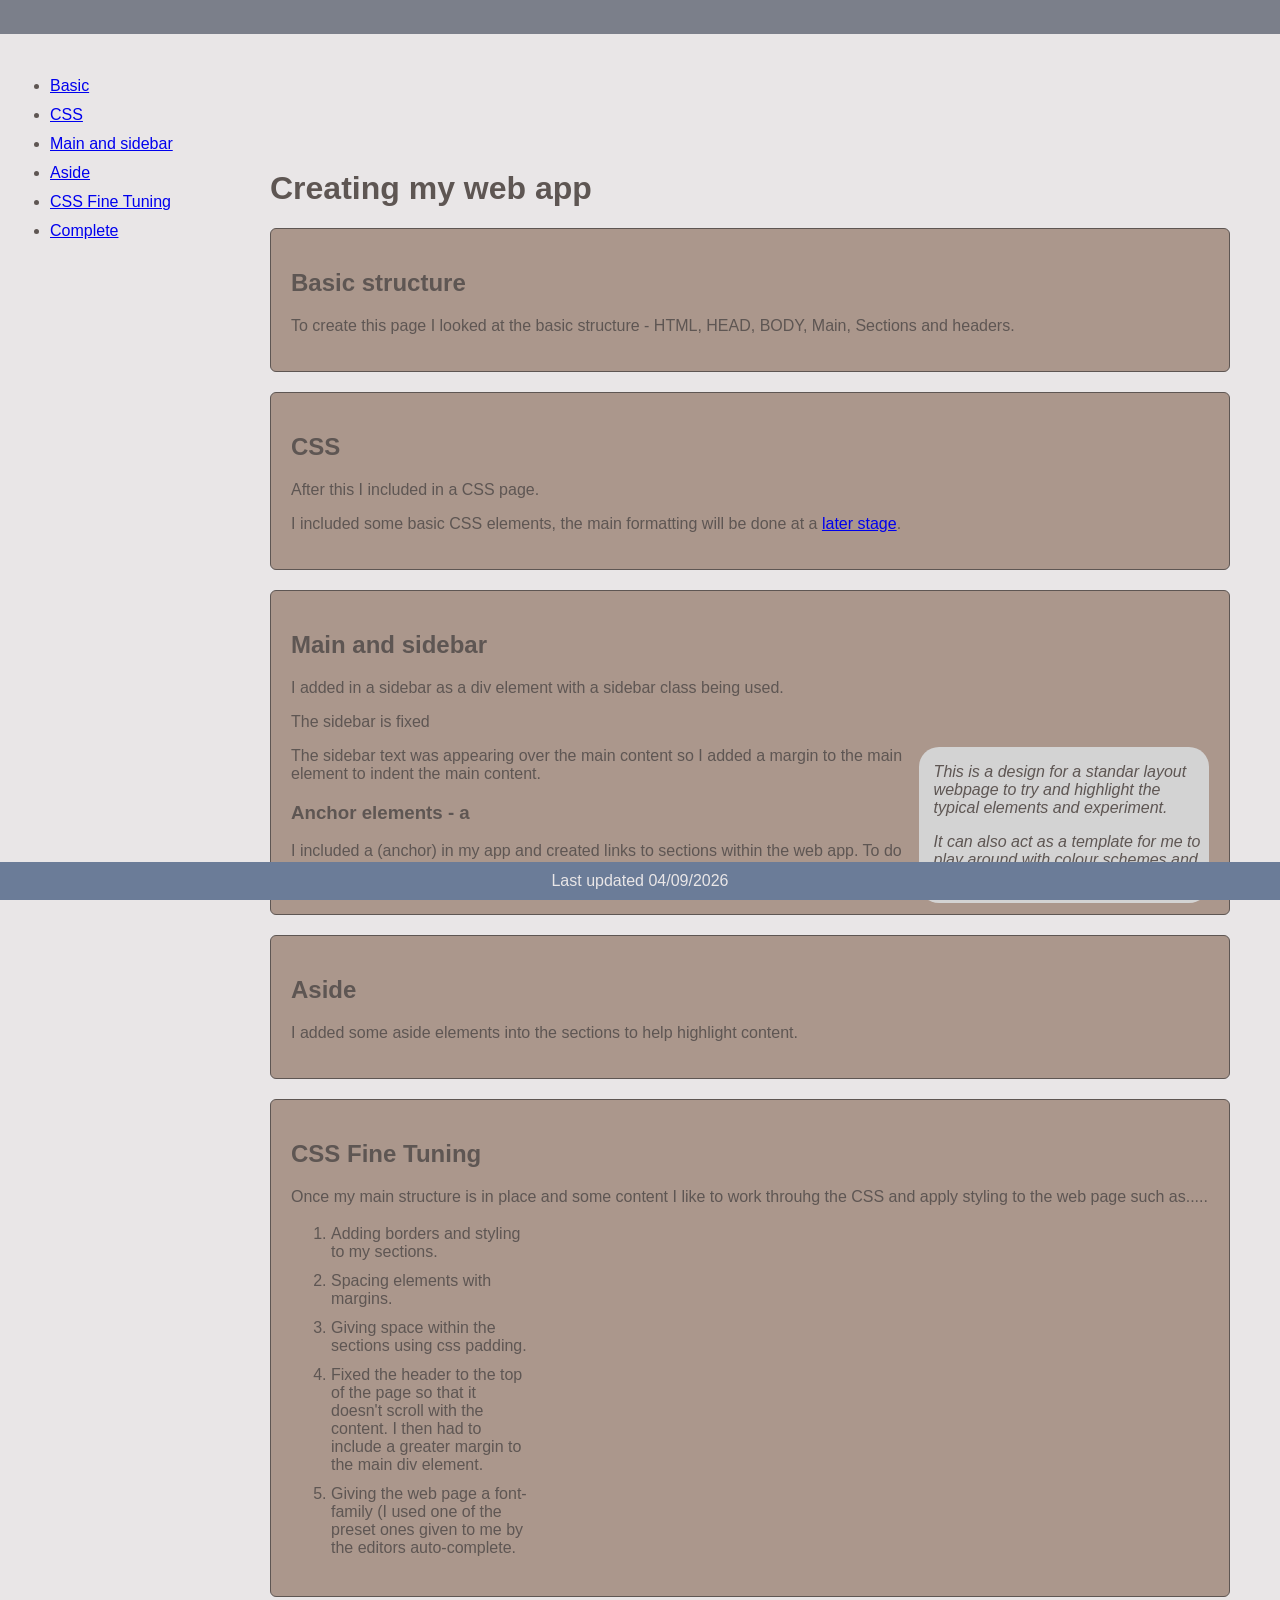
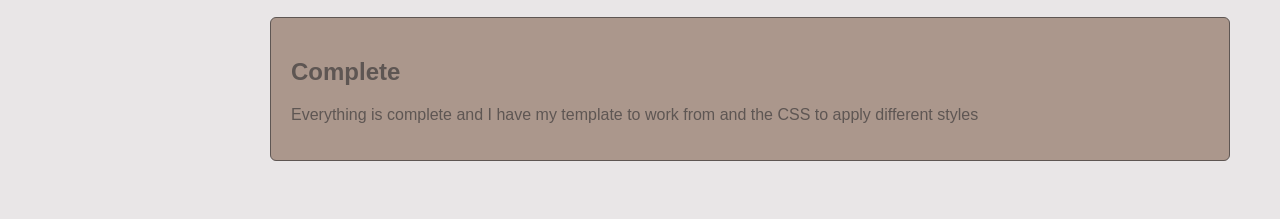
<file: weeks/two.html>
<html>
    
    <head>
        
        <title>First Web App</title>
        <link rel="stylesheet" type="text/css" href="../style.css">
        <!-- research meta tags -->
    </head>

<body>

    <header>&nbsp;</header>
    <div class="sidebar">
        <ul>
            <li><a href="#basic">Basic</a></li>
            <li><a href="#css">CSS</a></li>
            <li><a href="#main_sidebar">Main and sidebar</a></li>
            <li><a href="#aside">Aside</a></li>
            <li><a href="#css_fine_tuning">CSS Fine Tuning</a></li>
            <li><a href="#complete">Complete</a></li>
        </ul>
    </div>

    <div class="main">
        <h1>Creating my web app</h1>
        
        <section id="basic">
            <h2>Basic structure</h2>
            <p>To create this page I looked at the basic structure - HTML, HEAD, BODY, Main, Sections and headers.</p>
        </section>

        <section id="css">
            <h2>CSS</h2>
            <p>After this I included in a CSS page.</p>
            <p>I included some basic CSS elements, the main formatting will be done at a <a href="#css_fine_tuning">later stage</a>.</p>
        </section>

        <section id="main_sidebar">
            <h2>Main and sidebar</h2>
            <p>I added in a sidebar as a div element with a sidebar class being used.</p>
            <p>The sidebar is fixed </p>
            <aside>
                <p>This is a design for a standar layout webpage to try and highlight the typical elements and experiment.</p>
                <p>It can also act as a template for me to play around with colour schemes and layouts.</p>
            </aside>
            <p>The sidebar text was appearing over the main content so I added a margin to the main element to indent the main content.</p>
            <h3>Anchor elements - a</h3>
            <p>I included a (anchor) in my app and created links to sections within the web app.  To do this I had to create an id for the sections that I wanted to use.</p>
        </section>

        <section id="aside">
            <h2>Aside</h2>
            <p>I added some aside elements into the sections to help highlight content.</p>
        </section>

        <section id="css_fine_tuning">
            <h2>CSS Fine Tuning</h2>
            <p>Once my main structure is in place and some content I like to work throuhg the CSS and apply styling to the web page such as.....</p>
            <ol>
                <li>Adding borders and styling to my sections.</li>
                <li>Spacing elements with margins.</li>
                <li>Giving space within the sections using css padding.</li>
                <li>Fixed the header to the top of the page so that it doesn't scroll with the content.  I then had to include a greater margin to the main div element.</li>
                <li>Giving the web page a font-family (I used one of the preset ones given to me by the editors auto-complete.</li>
            </ol>
        
        </section>
        
        <section id="complete">
            <h2>Complete</h2>
            <p>Everything is complete and I have my template to work from and the CSS to apply different styles</p>
        </section>

    </div>

    <footer>Last updated 04/09/2026</footer>
    
</body>
</html>
</file>
<file: style.css>
:root {
    
    --color-one: #e9e6e7;
    --color-two: #5e5653;
    --color-three: #7b7f8a;
    --color-four:#ab978c;
    --color-five:#6b7c98;
    
    --main-bg-color: var(--color-one);
    --main-text-color:var(--color-two);
    --header-bg-color: var(--color-three);
    --header-text-color:var(var(--color-four));
    --footer-bg-color: var(--color-five);
    --footer-text-color: var(--color-one);
    --section-bg-color: var(--color-four);
    --section-text-color:var(--color-five);

}

body {
    background-color: var(--main-bg-color);
    color: var(--main-text-color);
    margin: 0px;
    font-family:'Lucida Sans', 'Lucida Sans Regular', 'Lucida Grande', 'Lucida Sans Unicode', Geneva, Verdana, sans-serif;
}

header {
    background-color: var(--header-bg-color);
    color: var(--header-text-color);

    width: 100%;
    position: fixed;
    z-index: 2;
    top: 0px;
    left: 0px;

    overflow-x: hidden;
    padding: 8px 0;
}

label:has(+ input[type="text"], + input[type="email"], + input[type="date"]) {
    display: block;
    margin-top: 15px;
    margin-bottom: 1px;
}

input, textarea, select, option {
    padding: 5px;
    color:var(--color-two)
}

[type=submit], [type=reset] {
    background-color: var(--color-five);
    padding: 5px;
    font-size: 16px;
    border-radius: 6px;
    margin-right: 10px;
    color: var(--color-one);
}


textarea {
    width: 100%;
    height: 100px;
}

div.main {
    margin-left: 270px;
    margin-right: 50px;
    margin-top: 170px;
}

footer {
    background-color: var(--footer-bg-color);
    color: var(--footer-text-color);
    text-align: center;
    padding: 10px;
    position: relative;
    width: 100%;
    bottom: 0;
    box-sizing: border-box;
}

@supports (position:sticky) {
    footer {
        position: sticky;
    }
}


.column-section-container {
    display: flex;
    flex-wrap: wrap;
    width: 100%;
}

.column-section-container section {
    margin: 10px;
    flex: 1;
    font-size: 12px;
    min-width: 250px;
}

#quote-menu-options {
    margin-top: 6px;
    display: flex;
    width: 100%;
    justify-content: space-between;
}

#selector_page_details {
    margin: 0px 6px;
    font-size: 12px;
    display: flex;
    flex-direction: column;
    justify-content: flex-end;
}

#quote-selector-container {
    display: flex;

}

#quotes_section {
    align-self: flex-start;
}

[quote_status] {
    text-decoration: underline;
    color: var(--color-two);
}

[quote_status="disabled"] {
    color: grey;
}

[quote_status="enabled"] {
    
}

#quote-value{
    font-style: italic;
}

#quote_author{
    font-size: 12px;
    float: right;
}
 

aside {
  width: 30%;
  padding-left: 15px;
  margin-left: 15px;
  float: right;
  font-style: italic;
  background-color: lightgray;
  border-radius: 20px;
}

section {
    background-color: var(--section-bg-color);
    color: section-text-color;
    border: #5e5653 solid 1px;
    margin-top: 10px;
    margin-bottom: 20px;
    padding: 20px;
    border-radius: 6px;
    overflow-x: none;
    overflow-wrap: break-word;
}

.main-content {
    margin-top: 50px;
}

div.sidebar {
    width: 260px;
    position: fixed;
    z-index: 1;
    top: 50px;
    left: 10px;
    overflow-x: hidden;
    padding: 8px 0;
}


li {
    width: 200px;
    margin: 5px 0px;
    border-radius: 0px 5px 5px 0px;
    padding: 3px 0px;
}

img.header_image {
    width:100%;
    max-height:250px;
    object-fit: cover;
}

li:hover {
    background-color: var(--color-five);
}

li:hover a {
    color: var(--color-one);
    padding-left: 5px;
}

.key {
    padding: 5px;
}

/* selector colours for the url parts */
[urlpart] { color: black; }
[urlpart="url"] { background-color: rgb(255,0,0,0.4); }
[urlpart="separator"] { background-color: rgb(255,255,0,0.4); }
[urlpart="key"] { background-color: rgb(0,0,255,0.4); }
[urlpart="value"] { background-color: rgb(255,0,0,0.4); }
[urlpart="operator"] { background-color: rgb(255,0,255,0.4); }
[urlpart="key-value-separator"] { background-color: rgb(0,255,255,0.4); }

/* 
.main * {
    margin-left: 500px;
} */

.review-key {
    font-weight: bold;
}

#form-review {
    display: none;
    color: var(--color-one);
    /* display:grid; */
    grid-template-columns: auto auto;
    max-width: 600px;
    width: 50%;
    overflow-x: hidden;
    gap: 10px;
    position: fixed;
    top:100px;
    left: 300px;
    background-color: var(--color-five);
    padding: 10px;
    border-radius: 6px;
}

#form_tab_buttons {
    display: flex;
    justify-content: flex-start;
    flex-wrap: wrap;

}

#button_reset, #dynamic_form_submit {
    margin-top: 10px;
}

.tab-selector:hover {
    text-decoration: underline;
    cursor: pointer;
    color: var(--color-five);
}

#form_tab_buttons * {
    background-color: var(--color-three);
    border: #5e5653 solid 1px;
    max-width: 100px;
    padding: 5px;
    margin: 5px;
    min-width: 50px;
    color: var(--color-one);
    border-radius: 6px;
}

#halloween-button {
    margin: 20px 50%;
    padding: 10px;
    border: 5px green solid;
    background-color: white;
    color: green;
    font-size: 15px;
    font-weight: bold;
    border-radius: 6px;
    
}

 
@media (max-width: 930px) {

    body {font-size: 20px;}

    #navigation_menu {
        display: flex;
        flex-wrap: wrap;
    }

    div.sidebar {
        position:relative;
        width: 100%;
    }

    div.main {
        margin-left: 3px;
        margin-right: 3px;
    }

    aside {
        font-size: 16px;
    }

    #form-review {
        display: none;
        max-width: 100%;
        position: fixed;
        top:100px;
        left: 0px;
        padding: 3px;
        border-radius: 6px;
        z-index: 2;
    }



}
</file>
<file: weeks/six.css>
[data-bs-theme="halloween"] {
 
            --bs-primary: #fff;
            --bs-primary-rgb: 255, 117, 24;

            --bs-secondary: #00ff66;
            --bs-secondary-rgb: 0, 255, 102;

            --bs-dark: #120320;
            --bs-dark-rgb: 18, 3, 32;

            --bs-body-bg: #0d021a;
            --bs-body-color: #00ff66;
            --bs-card-bg: #1a082e;
            --bs-border-color: #3b1560;

            a{
                color: orange;
            }
            

            section {
                background-color: rgba(0, 255, 102, 0.2);
            }
        }

        

        #button_reset, #dynamic_form_submit {
            margin-top: 10px;
        }

    


label:has(+ input[type="text"], + input[type="email"], + input[type="date"]) {
    display: block;
    margin-top: 15px;
    margin-bottom: 1px;
}

input, textarea, select, option {
    padding: 5px;
    color:var(--color-two)
}

[type=submit], [type=reset] {
    background-color: var(--color-five);
    padding: 5px;
    font-size: 16px;
    border-radius: 6px;
    margin-right: 10px;
    color: var(--color-one);
}


textarea {
    width: 100%;
    height: 100px;
}

div.main {
    margin-left: 270px;
    margin-right: 50px;
    margin-top: 170px;
}



.column-section-container {
    display: flex;
    flex-wrap: wrap;
    width: 100%;
}

.column-section-container section {
    margin: 10px;
    flex: 1;
    font-size: 12px;
    min-width: 250px;
}

#quote-menu-options {
    margin-top: 6px;
    display: flex;
    width: 100%;
    justify-content: space-between;
}


#quote-selector-container {
    display: flex;

}

#quotes_section {
    align-self: flex-start;
}

[quote_status] {
    text-decoration: underline;
    color: var(--color-two);
}

[quote_status="disabled"] {
    color: grey;
}

[quote_status="enabled"] {
    
}

#quote-value{
    font-style: italic;
}

#quote_author{
    font-size: 12px;
    float: right;
}
 

section {
    background-color: rgba(0, 255, 255, 0.119);
    color: section-text-color;
    border: #5e5653 solid 1px;
    margin-top: 10px;
    margin-bottom: 20px;
    padding: 20px;
    border-radius: 6px;
    overflow-x: none;
    overflow-wrap: break-word;
}

.form-check-label {color: red;}

.main-content {
    margin-top: 50px;
}

div.sidebar {
    width: 260px;
    position: fixed;
    z-index: 1;
    top: 50px;
    left: 10px;
    overflow-x: hidden;
    padding: 8px 0;
}


li {
    width: 200px;
    margin: 5px 0px;
    border-radius: 0px 5px 5px 0px;
    padding: 3px 0px;
}


#selector_page_details {
    margin: 0px 10px;
}



#button_reset, #dynamic_form_submit {
    margin-top: 10px;
}
</file>
